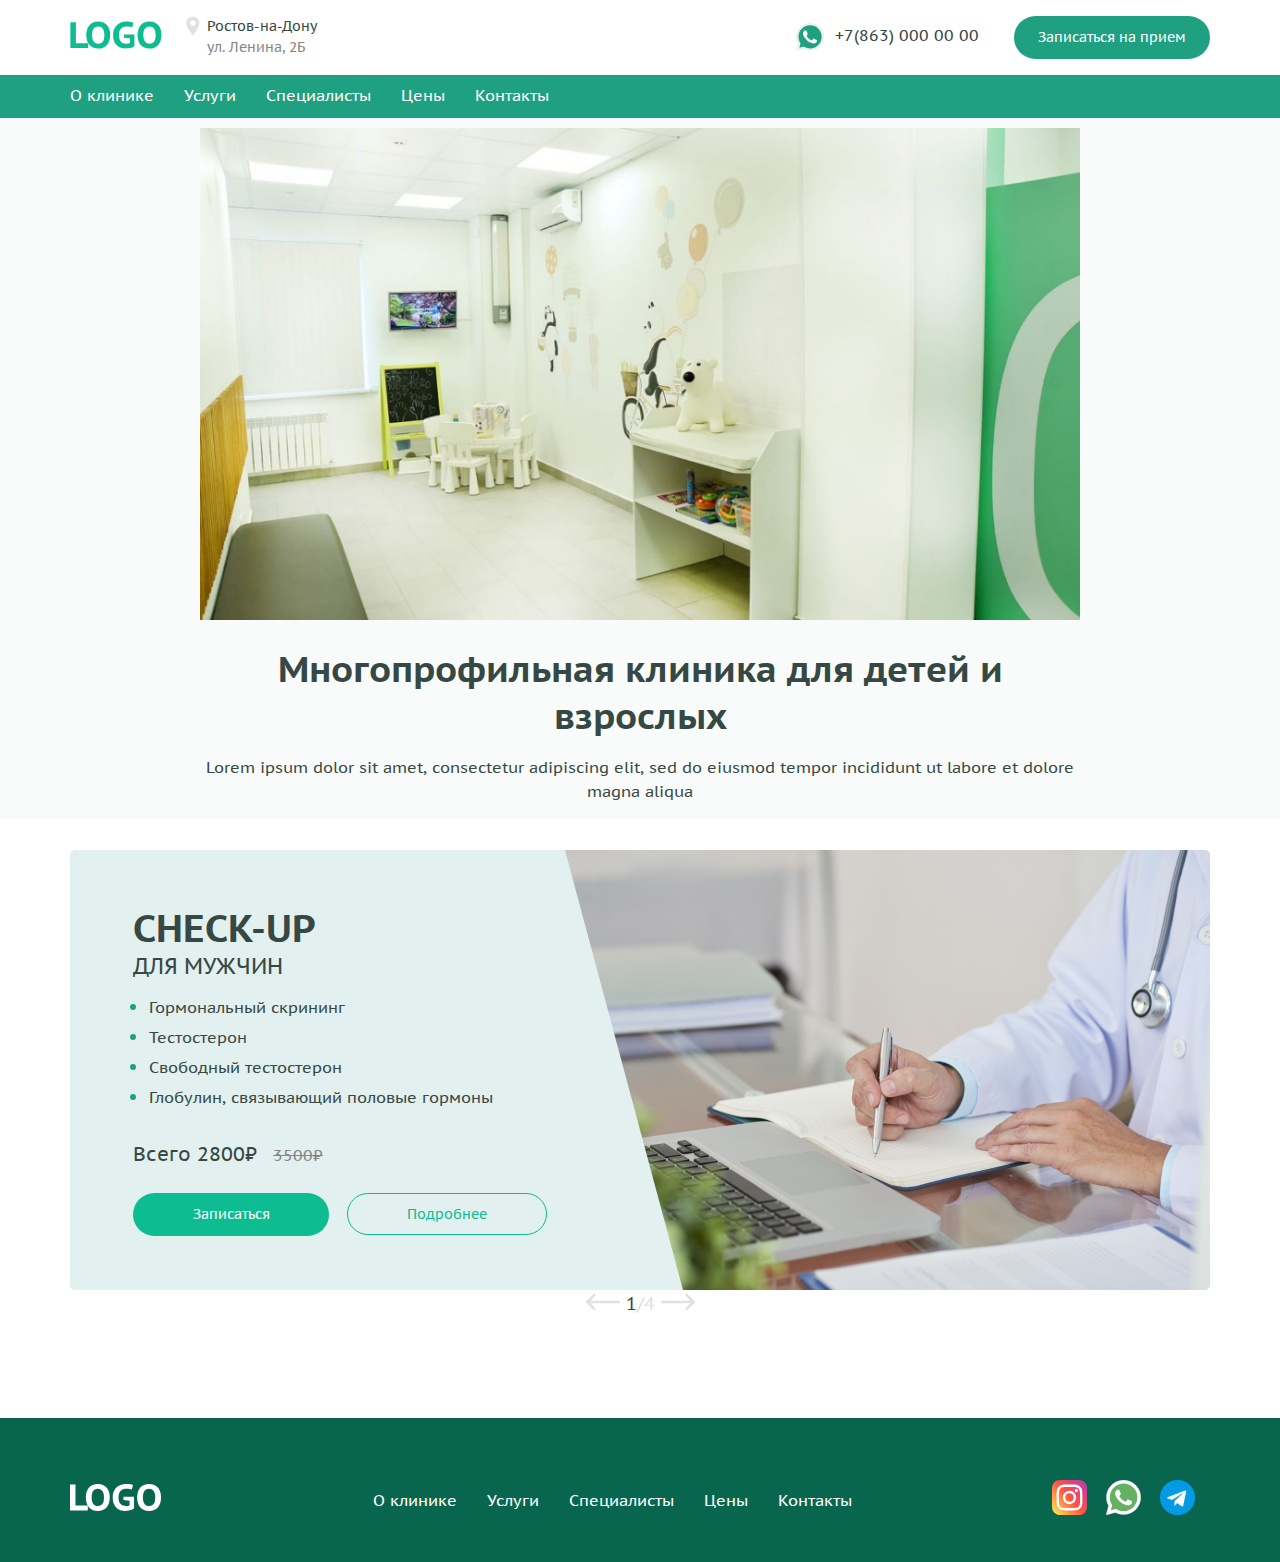
<file: index.html>
<!DOCTYPE html>
<html lang="ru">
  <head>
    <meta charset="UTF-8" />
    <meta http-equiv="X-UA-Compatible" content="IE=edge" />
    <meta name="viewport" content="width=device-width, initial-scale=1.0" />
    <link href="img/favicon.ico" rel="icon" type="image/x-icon" />
    <link rel="preconnect" href="https://fonts.googleapis.com" />
    <link rel="preconnect" href="https://fonts.gstatic.com" crossorigin />
    <link
      href="https://fonts.googleapis.com/css2?family=PT+Sans+Caption&display=swap"
      rel="stylesheet"
    />
    <!-- <link rel="stylesheet" href="css/bootstrap.min.css" /> -->
    <link rel="stylesheet" href="css/style.css" />
    <script src="./js/mobileMenu.js" defer></script>
    <script src="./js/validator.js" defer></script>
    <script src="./js/modalMenu.js" defer></script>
    <script src="./js/slider.js" defer></script>
    <title>Clinic</title>
  </head>
  <body>
    <header class="mobile-fixed">
      <div class="container">
        <div class="header">
          <div class="logo-block-1">
            <div class="logo">
              <button class="menu-button">
                <span class="menu-button__line"></span>
                <span class="menu-button__line"></span>
                <span class="menu-button__line"></span>
              </button>
              <a href="#" class="logo-top"
                ><img class="logo-image" src="img/LOGO.svg" alt="Icon: LOGO"
              /></a>
            </div>
            <div class="address">
              <div class="address-icon">
                <img src="img/Point.svg" alt="Icon: Point" />
              </div>
              <div class="address-block">
                <h4 class="address-city">Ростов-на-Дону</h4>
                <h4 class="address-street">ул. Ленина, 2Б</h4>
              </div>
            </div>
          </div>
          <div class="logo-block-2">
            <div class="phone">
              <img
                src="img/whatsapp.svg"
                alt="Icon: WhatsApp"
                class="phone-whatsapp"
              />
              <div class="new-address-block">
                <a class="phone-tel" href="tel:+7(863) 000 00 00"
                  >+7(863) 000 00 00</a
                >
                <h4 class="address-city address-city--mob">Ростов-на-Дону</h4>
              </div>
            </div>
            <button class="appointment">
              <span class="appointment-span">Записаться на прием</span>
            </button>
          </div>
        </div>
        <!-- /.header -->
      </div>
      <!-- /.container -->
      <nav class="navbar-top">
        <div class="container">
          <div class="clinic-block">
            <ul class="clinic-list">
              <li class="clinic-item">
                <a href="#" class="clinic-item__link">О клинике</a>
              </li>
              <li class="clinic-item">
                <a href="#" class="clinic-item__link">Услуги</a>
              </li>
              <li class="clinic-item">
                <a href="#" class="clinic-item__link">Специалисты</a>
              </li>
              <li class="clinic-item">
                <a href="#" class="clinic-item__link">Цены</a>
              </li>
              <li class="clinic-item">
                <a href="#" class="clinic-item__link">Контакты</a>
              </li>
            </ul>
          </div>
        </div>
      </nav>
      <!-- /.navbar-top -->
    </header>

    <menu>
      <!-- <a class="close-btn" href="#close">&times;</a> -->
      <div class="container">
        <ul class="mobile-list">
          <li class="mobile-item">
            <a class="mobile-item__link" href="#">О клинике</a>
          </li>
          <li class="mobile-item">
            <a class="mobile-item__link" href="#">Услуги</a>
          </li>
          <li class="mobile-item">
            <a class="mobile-item__link" href="#">Специалисты</a>
          </li>
          <li class="mobile-item">
            <a class="mobile-item__link" href="#">Цены</a>
          </li>
          <li class="mobile-item">
            <a class="mobile-item__link" href="#">Контакты</a>
          </li>
          <button class="appointment appointment--menu">
            <span class="appointment-span appointment-span--menu"
              >Записаться на прием</span
            >
          </button>
        </ul>
      </div>
    </menu>

    <section class="main">
      <div class="container">
        <div class="main-block">
          <div class="main-article">
            <h1 class="main-article__title">
              Многопрофильная клиника для детей и взрослых
            </h1>
            <h3 class="main-article__subtitle">
              Lorem ipsum dolor sit amet, consectetur adipiscing elit, sed do
              eiusmod tempor incididunt ut labore et dolore magna aliqua
            </h3>
          </div>
          <!-- /.main-article -->
          <div class="main-image">
            <img
              src="img/Clinic.png"
              alt="Icon: Clinic"
              class="main-image__hospital"
            />
          </div>
          <!-- /.main-image -->
        </div>
        <!-- /.main-block -->
      </div>
    </section>
    <!-- /.main-->
    <section class="check">
      <div class="container">
        <div class="check-block check-block--active">
          <h2 class="check-title">
            Check-UP<span class="check-subtitle">для мужчин</span>
          </h2>
          <ul class="check-list">
            <li class="check-item">Гормональный скрининг</li>
            <li class="check-item">Тестостерон</li>
            <li class="check-item">Свободный тестостерон</li>
            <li class="check-item">Глобулин, связывающий половые гормоны</li>
          </ul>
          <h3 class="check-price">
            Всего 2800₽<span class="check-cross">3500₽</span>
          </h3>
          <button class="check-btn">Записаться</button>
          <a class="check-link" href="#">Подробнее</a>
        </div>
        <!-- /.check-block -->

        <div class="check-block">
          <h2 class="check-title">
            Check-UP<span class="check-subtitle">для женщин</span>
          </h2>
          <ul class="check-list">
            <li class="check-item">Гормональный скрининг</li>
            <li class="check-item">Тестостерон</li>
            <li class="check-item">Свободный тестостерон</li>
            <li class="check-item">Глобулин, связывающий половые гормоны</li>
          </ul>
          <h3 class="check-price">
            Всего 2800₽<span class="check-cross">3500₽</span>
          </h3>
          <button class="check-btn">Записаться</button>
          <a class="check-link" href="#">Подробнее</a>
        </div>
        <!-- /.check-block -->

        <div class="check-block">
          <h2 class="check-title">
            Check-UP<span class="check-subtitle">для детей</span>
          </h2>
          <ul class="check-list">
            <li class="check-item">Гормональный скрининг</li>
            <li class="check-item">Тестостерон</li>
            <li class="check-item">Свободный тестостерон</li>
            <li class="check-item">Глобулин, связывающий половые гормоны</li>
          </ul>
          <h3 class="check-price">
            Всего 2800₽<span class="check-cross">3500₽</span>
          </h3>
          <button class="check-btn">Записаться</button>
          <a class="check-link" href="#">Подробнее</a>
        </div>
        <!-- /.check-block -->

        <div class="check-block">
          <h2 class="check-title">
            Check-UP<span class="check-subtitle">для кошек</span>
          </h2>
          <ul class="check-list">
            <li class="check-item">Гормональный скрининг</li>
            <li class="check-item">Тестостерон</li>
            <li class="check-item">Свободный тестостерон</li>
            <li class="check-item">Глобулин, связывающий половые гормоны</li>
          </ul>
          <h3 class="check-price">
            Всего 2800₽<span class="check-cross">3500₽</span>
          </h3>
          <button class="check-btn">Записаться</button>
          <a class="check-link" href="#">Подробнее</a>
        </div>
        <!-- /.check-block -->

        <div class="check-btns">
          <button class="check-prev">
            <img
              src="img/prev.svg"
              alt="Icon: Arrow: Previous"
              class="arrow-prev"
            />
          </button>
          <span class="check-start">1</span><span class="check-end">/4</span>

          <button class="check-next">
            <img
              src="img/next.svg"
              alt="Icon: Arrow: Next"
              class="arrow-next"
            />
          </button>
        </div>
        <!-- /.check-btns -->
      </div>
      <!-- /.container -->
    </section>
    <!-- /.check -->
    <footer class="footer">
      <div class="container">
        <div class="footer-block">
          <div class="footer-logo">
            <a href="index.html" class="logo-bottom"
              ><img
                src="img/LOGO-footer.svg"
                alt="Icon: Logo"
                class="footer-image"
            /></a>
          </div>
          <div class="footer-about">
            <ul class="footer-list">
              <li class="footer-item">
                <a href="#" class="footer-link">О клинике</a>
              </li>
              <li class="footer-item">
                <a href="#" class="footer-link">Услуги</a>
              </li>
              <li class="footer-item">
                <a href="#" class="footer-link">Специалисты</a>
              </li>
              <li class="footer-item">
                <a href="#" class="footer-link">Цены</a>
              </li>
              <li class="footer-item">
                <a href="#" class="footer-link">Контакты</a>
              </li>
            </ul>
          </div>
          <div class="footer-social">
            <a
              href="https://www.instagram.com"
              target="_blank"
              class="footer-social__link"
              ><img
                class="footer-instagram"
                src="img/insta.svg"
                alt="Icon: Instagram"
            /></a>
            <a
              href="https://www.whatsapp.com/?lang=ru"
              target="_blank"
              class="footer-social__link"
              ><img
                class="footer-whatsapp"
                src="img/whatsapp-footer.png"
                alt="Icon: WhatsApp"
            /></a>
            <a
              href="https://web.telegram.org/z/"
              target="_blank"
              class="footer-social__link"
              ><img
                class="footer-telegram"
                src="img/telegram.svg"
                alt="Icon: Telegram"
            /></a>
          </div>
        </div>
        <!-- /.footer-block -->
      </div>
      <!-- /.container -->
    </footer>
    <!-- /.footer -->

    <div class="popup">
      <div class="popup-content">
        <button class="popup-close">&times;</button>
        <div class="main-form">
          <h3 class="popup-title">Введите свои данные для записи!</h3>
          <form action="send.php" method="POST" id="form3" name="user_form">
            <div class="form-inputs">
              <input
                type="text"
                class="form-name"
                id="form3-name"
                name="user_name"
                placeholder="Ваше имя"
                required
              />
            </div>
            <div class="form-inputs">
              <input
                type="tel"
                class="form-phone"
                id="form3-phone"
                name="user_phone"
                placeholder="Ваш номер телефона"
                data-phone-pattern="+7 (___) ___-__-__"
                required
              />
            </div>
            <div class="form-inputs">
              <input
                type="email"
                class="form-email"
                id="form3-email"
                name="user_email"
                placeholder="Ваш E-mail"
              />
            </div>
            <button class="btn form-btn" type="submit">
              Записаться на прием
            </button>
          </form>
        </div>
      </div>
    </div>
  </body>
</html>
</file>
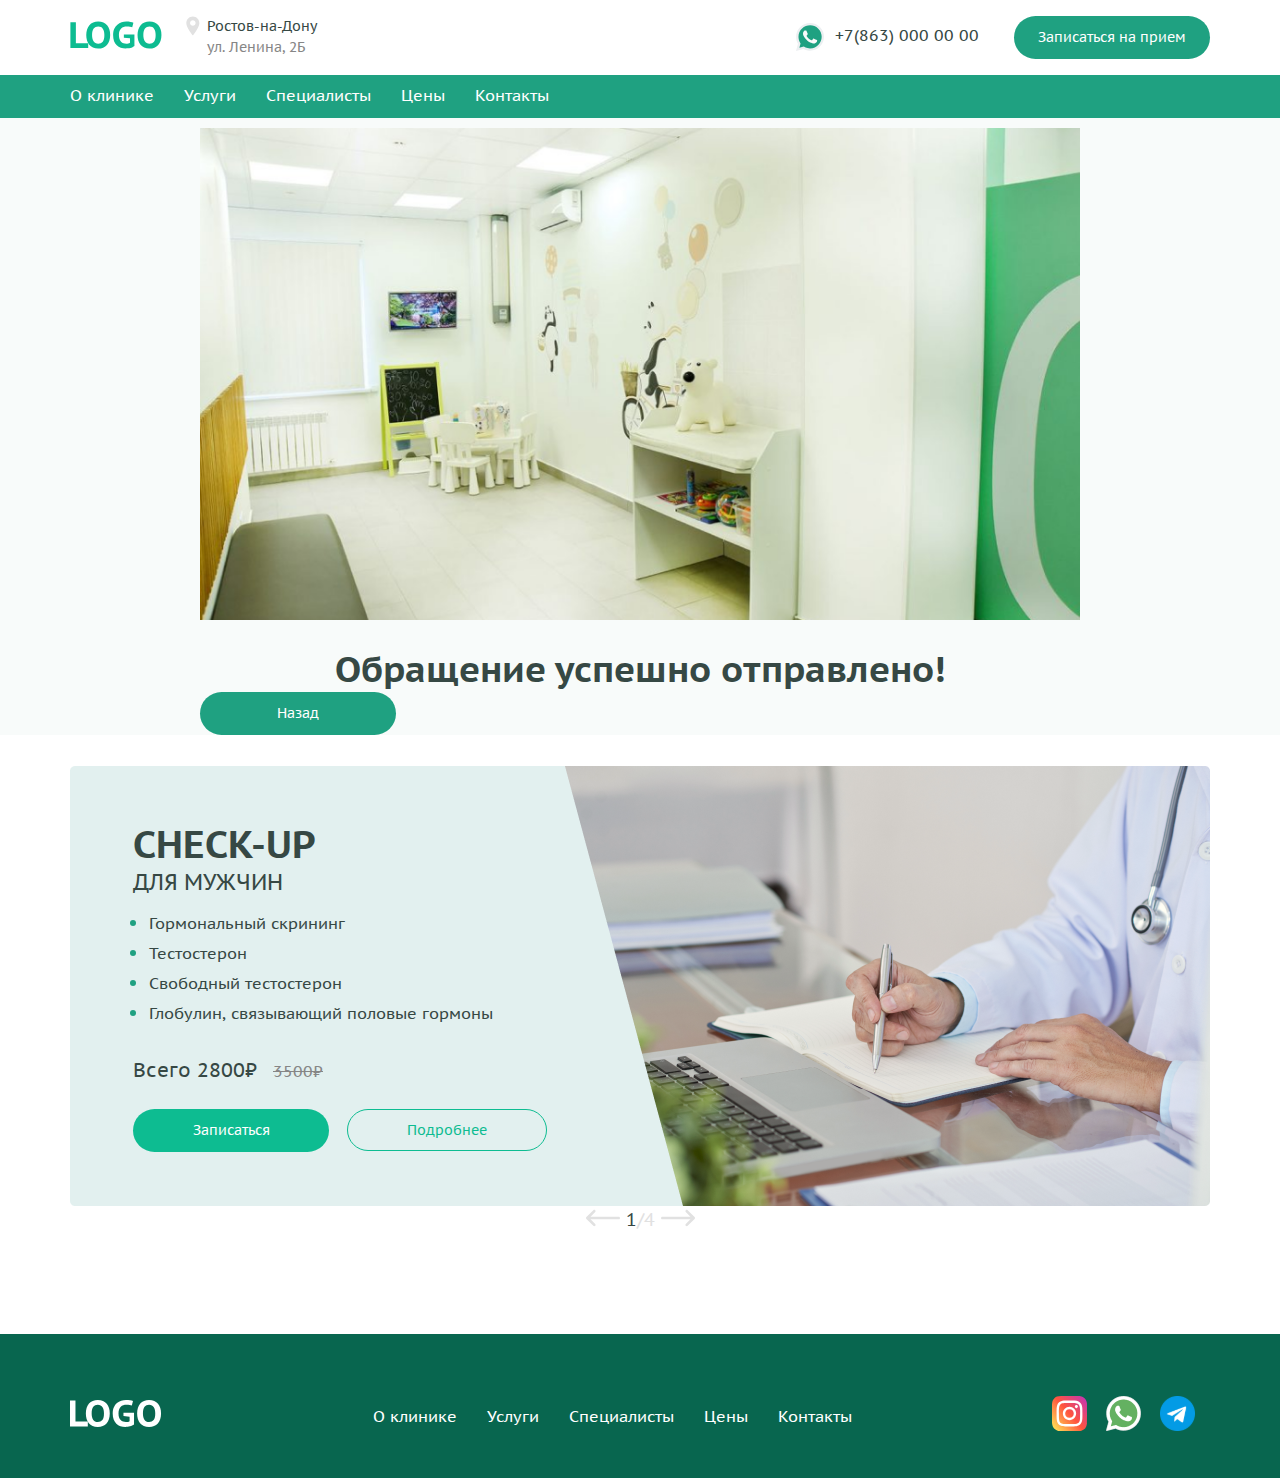
<file: thankyou.html>
<!DOCTYPE html>
<html lang="ru">
  <head>
    <meta charset="UTF-8" />
    <meta http-equiv="X-UA-Compatible" content="IE=edge" />
    <meta name="viewport" content="width=device-width, initial-scale=1.0" />
    <link href="img/favicon.ico" rel="icon" type="image/x-icon" />
    <link rel="preconnect" href="https://fonts.googleapis.com" />
    <link rel="preconnect" href="https://fonts.gstatic.com" crossorigin />
    <link
      href="https://fonts.googleapis.com/css2?family=PT+Sans+Caption&display=swap"
      rel="stylesheet"
    />
    <!-- <link rel="stylesheet" href="css/bootstrap.min.css" /> -->
    <link rel="stylesheet" href="css/style.css" />
    <script src="./js/mobileMenu.js" defer></script>
    <script src="./js/validator.js" defer></script>
    <script src="./js/modalMenu.js" defer></script>
    <script src="./js/slider.js" defer></script>
    <title>Clinic</title>
  </head>
  <body>
    <header class="mobile-fixed">
      <div class="container">
        <div class="header">
          <div class="logo-block-1">
            <div class="logo">
              <button class="menu-button">
                <span class="menu-button__line"></span>
                <span class="menu-button__line"></span>
                <span class="menu-button__line"></span>
              </button>
              <a href="#" class="logo-top"
                ><img class="logo-image" src="img/LOGO.svg" alt="Icon: LOGO"
              /></a>
            </div>
            <div class="address">
              <div class="address-icon">
                <img src="img/Point.svg" alt="Icon: Point" />
              </div>
              <div class="address-block">
                <h4 class="address-city">Ростов-на-Дону</h4>
                <h4 class="address-street">ул. Ленина, 2Б</h4>
              </div>
            </div>
          </div>
          <div class="logo-block-2">
            <div class="phone">
              <img
                src="img/whatsapp.svg"
                alt="Icon: WhatsApp"
                class="phone-whatsapp"
              />
              <div class="new-address-block">
                <a class="phone-tel" href="tel:+7(863) 000 00 00"
                  >+7(863) 000 00 00</a
                >
                <h4 class="address-city address-city--mob">Ростов-на-Дону</h4>
              </div>
            </div>
            <button class="appointment">
              <span class="appointment-span">Записаться на прием</span>
            </button>
          </div>
        </div>
        <!-- /.header -->
      </div>
      <!-- /.container -->
      <nav class="navbar-top">
        <div class="container">
          <div class="clinic-block">
            <ul class="clinic-list">
              <li class="clinic-item">
                <a href="#" class="clinic-item__link">О клинике</a>
              </li>
              <li class="clinic-item">
                <a href="#" class="clinic-item__link">Услуги</a>
              </li>
              <li class="clinic-item">
                <a href="#" class="clinic-item__link">Специалисты</a>
              </li>
              <li class="clinic-item">
                <a href="#" class="clinic-item__link">Цены</a>
              </li>
              <li class="clinic-item">
                <a href="#" class="clinic-item__link">Контакты</a>
              </li>
            </ul>
          </div>
        </div>
      </nav>
      <!-- /.navbar-top -->
    </header>

    <menu>
      <!-- <a class="close-btn" href="#close">&times;</a> -->
      <div class="container">
        <ul class="mobile-list">
          <li class="mobile-item">
            <a class="mobile-item__link" href="#">О клинике</a>
          </li>
          <li class="mobile-item">
            <a class="mobile-item__link" href="#">Услуги</a>
          </li>
          <li class="mobile-item">
            <a class="mobile-item__link" href="#">Специалисты</a>
          </li>
          <li class="mobile-item">
            <a class="mobile-item__link" href="#">Цены</a>
          </li>
          <li class="mobile-item">
            <a class="mobile-item__link" href="#">Контакты</a>
          </li>
          <button class="appointment appointment--menu">
            <span class="appointment-span appointment-span--menu"
              >Записаться на прием</span
            >
          </button>
        </ul>
      </div>
    </menu>

    <section class="main">
      <div class="container">
        <div class="main-block">
          <div class="main-article">
            <h1 class="main-article__title">Обращение успешно отправлено!</h1>
            <button
              class="appointment appointment__back"
              onclick="history.back(-2); return false;"
            >
              <span class="appointment-span appointment-span__back">Назад</span>
            </button>
          </div>
          <!-- /.main-article -->
          <div class="main-image">
            <img
              src="img/Clinic.png"
              alt="Icon: Clinic"
              class="main-image__hospital"
            />
          </div>
          <!-- /.main-image -->
        </div>
        <!-- /.main-block -->
      </div>
    </section>
    <!-- /.main-->
    <section class="check">
      <div class="container">
        <div class="check-block check-block--active">
          <h2 class="check-title">
            Check-UP<span class="check-subtitle">для мужчин</span>
          </h2>
          <ul class="check-list">
            <li class="check-item">Гормональный скрининг</li>
            <li class="check-item">Тестостерон</li>
            <li class="check-item">Свободный тестостерон</li>
            <li class="check-item">Глобулин, связывающий половые гормоны</li>
          </ul>
          <h3 class="check-price">
            Всего 2800₽<span class="check-cross">3500₽</span>
          </h3>
          <button class="check-btn">Записаться</button>
          <a class="check-link" href="#">Подробнее</a>
        </div>
        <!-- /.check-block -->

        <div class="check-block">
          <h2 class="check-title">
            Check-UP<span class="check-subtitle">для женщин</span>
          </h2>
          <ul class="check-list">
            <li class="check-item">Гормональный скрининг</li>
            <li class="check-item">Тестостерон</li>
            <li class="check-item">Свободный тестостерон</li>
            <li class="check-item">Глобулин, связывающий половые гормоны</li>
          </ul>
          <h3 class="check-price">
            Всего 2800₽<span class="check-cross">3500₽</span>
          </h3>
          <button class="check-btn">Записаться</button>
          <a class="check-link" href="#">Подробнее</a>
        </div>
        <!-- /.check-block -->

        <div class="check-block">
          <h2 class="check-title">
            Check-UP<span class="check-subtitle">для детей</span>
          </h2>
          <ul class="check-list">
            <li class="check-item">Гормональный скрининг</li>
            <li class="check-item">Тестостерон</li>
            <li class="check-item">Свободный тестостерон</li>
            <li class="check-item">Глобулин, связывающий половые гормоны</li>
          </ul>
          <h3 class="check-price">
            Всего 2800₽<span class="check-cross">3500₽</span>
          </h3>
          <button class="check-btn">Записаться</button>
          <a class="check-link" href="#">Подробнее</a>
        </div>
        <!-- /.check-block -->

        <div class="check-block">
          <h2 class="check-title">
            Check-UP<span class="check-subtitle">для кошек</span>
          </h2>
          <ul class="check-list">
            <li class="check-item">Гормональный скрининг</li>
            <li class="check-item">Тестостерон</li>
            <li class="check-item">Свободный тестостерон</li>
            <li class="check-item">Глобулин, связывающий половые гормоны</li>
          </ul>
          <h3 class="check-price">
            Всего 2800₽<span class="check-cross">3500₽</span>
          </h3>
          <button class="check-btn">Записаться</button>
          <a class="check-link" href="#">Подробнее</a>
        </div>
        <!-- /.check-block -->

        <div class="check-btns">
          <button class="check-prev">
            <img
              src="img/prev.svg"
              alt="Icon: Arrow: Previous"
              class="arrow-prev"
            />
          </button>
          <span class="check-start">1</span><span class="check-end">/4</span>

          <button class="check-next">
            <img
              src="img/next.svg"
              alt="Icon: Arrow: Next"
              class="arrow-next"
            />
          </button>
        </div>
        <!-- /.check-btns -->
      </div>
      <!-- /.container -->
    </section>
    <!-- /.check -->
    <footer class="footer">
      <div class="container">
        <div class="footer-block">
          <div class="footer-logo">
            <a href="index.html" class="logo-bottom"
              ><img
                src="img/LOGO-footer.svg"
                alt="Icon: Logo"
                class="footer-image"
            /></a>
          </div>
          <div class="footer-about">
            <ul class="footer-list">
              <li class="footer-item">
                <a href="#" class="footer-link">О клинике</a>
              </li>
              <li class="footer-item">
                <a href="#" class="footer-link">Услуги</a>
              </li>
              <li class="footer-item">
                <a href="#" class="footer-link">Специалисты</a>
              </li>
              <li class="footer-item">
                <a href="#" class="footer-link">Цены</a>
              </li>
              <li class="footer-item">
                <a href="#" class="footer-link">Контакты</a>
              </li>
            </ul>
          </div>
          <div class="footer-social">
            <a
              href="https://www.instagram.com"
              target="_blank"
              class="footer-social__link"
              ><img
                class="footer-instagram"
                src="img/insta.svg"
                alt="Icon: Instagram"
            /></a>
            <a
              href="https://www.whatsapp.com/?lang=ru"
              target="_blank"
              class="footer-social__link"
              ><img
                class="footer-whatsapp"
                src="img/whatsapp-footer.png"
                alt="Icon: WhatsApp"
            /></a>
            <a
              href="https://web.telegram.org/z/"
              target="_blank"
              class="footer-social__link"
              ><img
                class="footer-telegram"
                src="img/telegram.svg"
                alt="Icon: Telegram"
            /></a>
          </div>
        </div>
        <!-- /.footer-block -->
      </div>
      <!-- /.container -->
    </footer>
    <!-- /.footer -->

    <div class="popup">
      <div class="popup-content">
        <button class="popup-close">&times;</button>
        <div class="main-form">
          <h3 class="popup-title">Введите свои данные для записи!</h3>
          <form action="send.php" method="POST" id="form3" name="user_form">
            <div class="form-inputs">
              <input
                type="text"
                class="form-name"
                id="form3-name"
                name="user_name"
                placeholder="Ваше имя"
                required
              />
            </div>
            <div class="form-inputs">
              <input
                type="tel"
                class="form-phone"
                id="form3-phone"
                name="user_phone"
                placeholder="Ваш номер телефона"
                data-phone-pattern="+7 (___) ___-__-__"
                required
              />
            </div>
            <div class="form-inputs">
              <input
                type="email"
                class="form-email"
                id="form3-email"
                name="user_email"
                placeholder="Ваш E-mail"
              />
            </div>
            <button class="btn form-btn" type="submit">
              Записаться на прием
            </button>
          </form>
        </div>
      </div>
    </div>
  </body>
</html>
</file>
<file: css/style.css>
*{-webkit-box-sizing:border-box;box-sizing:border-box}.container{max-width:1140px;margin:auto}/*! normalize.css v8.0.1 | MIT License | github.com/necolas/normalize.css */html{line-height:1.15;-webkit-text-size-adjust:100%}body{margin:0}main{display:block}h1{font-size:2em;margin:0.67em 0}hr{-webkit-box-sizing:content-box;box-sizing:content-box;height:0;overflow:visible}pre{font-family:monospace, monospace;font-size:1em}a{background-color:transparent}abbr[title]{border-bottom:none;text-decoration:underline;-webkit-text-decoration:underline dotted;text-decoration:underline dotted}b,strong{font-weight:bolder}code,kbd,samp{font-family:monospace, monospace;font-size:1em}small{font-size:80%}sub,sup{font-size:75%;line-height:0;position:relative;vertical-align:baseline}sub{bottom:-0.25em}sup{top:-0.5em}img{border-style:none}button,input,optgroup,select,textarea{font-family:inherit;font-size:100%;line-height:1.15;margin:0}button,input{overflow:visible}button,select{text-transform:none}button,[type="button"],[type="reset"],[type="submit"]{-webkit-appearance:button}button::-moz-focus-inner,[type="button"]::-moz-focus-inner,[type="reset"]::-moz-focus-inner,[type="submit"]::-moz-focus-inner{border-style:none;padding:0}button:-moz-focusring,[type="button"]:-moz-focusring,[type="reset"]:-moz-focusring,[type="submit"]:-moz-focusring{outline:1px dotted ButtonText}fieldset{padding:0.35em 0.75em 0.625em}legend{-webkit-box-sizing:border-box;box-sizing:border-box;color:inherit;display:table;max-width:100%;padding:0;white-space:normal}progress{vertical-align:baseline}textarea{overflow:auto}[type="checkbox"],[type="radio"]{-webkit-box-sizing:border-box;box-sizing:border-box;padding:0}[type="number"]::-webkit-inner-spin-button,[type="number"]::-webkit-outer-spin-button{height:auto}[type="search"]{-webkit-appearance:textfield;outline-offset:-2px}[type="search"]::-webkit-search-decoration{-webkit-appearance:none}::-webkit-file-upload-button{-webkit-appearance:button;font:inherit}details{display:block}summary{display:list-item}template{display:none}[hidden]{display:none}.header{display:-webkit-box;display:-ms-flexbox;display:flex;-webkit-box-pack:justify;-ms-flex-pack:justify;justify-content:space-between;padding-top:15.62px}.logo{-ms-flex-item-align:center;-ms-grid-row-align:center;align-self:center;margin-right:24px}.logo-block-1{display:-webkit-box;display:-ms-flexbox;display:flex;-webkit-box-pack:justify;-ms-flex-pack:justify;justify-content:space-between}.logo-block-2{display:-webkit-box;display:-ms-flexbox;display:flex}.address{display:-webkit-box;display:-ms-flexbox;display:flex}.address-icon{margin-right:6.65px}.address-city{margin:0;font-family:'PT Sans Caption';font-style:normal;font-weight:400;font-size:14px;line-height:21px;color:#364844}.address-city--mob{display:none}.address-street{margin:0;font-family:'PT Sans Caption';font-style:normal;font-weight:400;font-size:14px;line-height:21px;color:#868686}.phone{display:-webkit-box;display:-ms-flexbox;display:flex;-ms-flex-item-align:center;align-self:center;margin-right:35px}.phone-whatsapp{margin-right:11px}.phone-tel{font-family:'PT Sans Caption';font-style:normal;font-weight:400;font-size:16px;line-height:24px;color:#364844;text-decoration:none}.phone-second{-ms-flex-item-align:center;-ms-grid-row-align:center;align-self:center}.appointment{width:196px;height:43px;left:1334px;top:12px;background:#1FA181;border-radius:50px;border:none;cursor:pointer}.appointment--menu{margin-top:39px;background:#F6F6F6}.appointment-span{font-family:'PT Sans Caption', sans-serif;font-style:normal;font-weight:400;font-size:14px;line-height:21px;color:#fff}.appointment-span--menu{color:#1FA181}.navbar-top{width:100%;height:43px;background-color:#1FA181}.clinic-item{margin-right:30px;margin-top:8px}.clinic-item__link{font-family:'PT Sans Caption';font-style:normal;font-weight:400;font-size:16px;line-height:24px;color:#fff;text-decoration:none;margin-top:8px;padding:0}.clinic-list{display:-webkit-box;display:-ms-flexbox;display:flex;list-style-type:none;padding:0}.menu{display:none}.menu-button{display:none}.menu-button__line{display:none}.menu-button--active{-webkit-transition:-webkit-transform 0.25s;transition:-webkit-transform 0.25s;transition:transform 0.25s;transition:transform 0.25s, -webkit-transform 0.25s}.menu-button--active span:nth-child(1){-webkit-transform:rotate(45deg);transform:rotate(45deg);-webkit-transform-origin:2px 2px;transform-origin:2px 2px}.menu-button--active span:nth-child(2){display:none}.menu-button--active span:nth-child(3){-webkit-transform:rotate(-45deg);transform:rotate(-45deg);-webkit-transform-origin:3px 3px;transform-origin:3px 3px}.main{width:100%;height:533px;background-color:#F8FBFA;position:relative}.main-block{display:-webkit-box;display:-ms-flexbox;display:flex;-webkit-box-pack:justify;-ms-flex-pack:justify;justify-content:space-between}.main-article{-ms-flex-item-align:center;-ms-grid-row-align:center;align-self:center;width:413px}.main-article__title{font-family:'PT Sans Caption';font-style:normal;font-weight:700;font-size:36px;line-height:47px;color:#364844;width:341px;margin-top:120px}.main-article__subtitle{font-family:'PT Sans Caption';font-style:normal;font-weight:400;font-size:16px;line-height:24px;color:#364844}.main-image{position:absolute;top:0;right:0}.check{padding-bottom:101px}.check-block{display:none;position:relative}.check-block::before{content:'';position:absolute;background-repeat:no-repeat;background-image:url(../img/check-img.png);z-index:-1;width:100%;height:100%;background-size:auto}.check-block--active{display:block}.check-title{font-family:'PT Sans Caption';font-style:normal;font-weight:700;font-size:38px;line-height:49px;text-transform:uppercase;color:#364844;padding:53px 63px 0 63px;margin-bottom:0}.check-subtitle{display:block;font-family:'PT Sans Caption';font-style:normal;font-weight:400;font-size:22px;line-height:28px;color:#364844}.check-list{padding-left:79px;margin-bottom:0}.check-item{font-family:'PT Sans Caption';font-style:normal;font-weight:400;font-size:16px;line-height:21px;color:#364844;margin-bottom:8px}.check-price{font-family:'PT Sans Caption';font-style:normal;font-weight:400;font-size:20px;line-height:26px;color:#364844;padding-left:63px;margin:33px 0 26px 0}.check-cross{font-family:'PT Sans Caption';font-style:normal;font-weight:400;font-size:16px;line-height:24px;-webkit-text-decoration-line:line-through;text-decoration-line:line-through;color:#868686;padding-left:16px}.check-btn{width:196px;height:43px;background-color:#0DBC91;border-radius:50px;border:none;font-family:'PT Sans Caption';font-style:normal;font-weight:400;font-size:14px;line-height:21px;text-align:center;color:#FFFFFF;margin-left:63px;margin-bottom:56px;padding:0;cursor:pointer}.check-btns{display:-webkit-box;display:-ms-flexbox;display:flex;-webkit-box-pack:center;-ms-flex-pack:center;justify-content:center}.check-start{font-family:'PT Sans Caption';font-style:normal;font-weight:400;font-size:18px;line-height:23px;color:#364844}.check-end{font-family:'PT Sans Caption';font-style:normal;font-weight:400;font-size:18px;line-height:23px;color:#E1E1E1}.check-link{width:196px;height:43px;border:1px solid #0DBC91;-webkit-box-sizing:border-box;box-sizing:border-box;border-radius:50px;font-family:'PT Sans Caption';font-style:normal;font-weight:400;font-size:14px;line-height:21px;text-align:center;color:#0DBC91;margin-left:14px;padding:11px 59px;text-decoration:none;cursor:pointer}.check-next,.check-prev{background-color:transparent;border:none;cursor:pointer}li::marker{font-size:1.1em;color:#1FA181}.footer{background-color:#08664F;height:144px}.footer-block{display:-webkit-box;display:-ms-flexbox;display:flex;-webkit-box-pack:justify;-ms-flex-pack:justify;justify-content:space-between;padding-top:54px}.footer-logo{-ms-flex-item-align:center;-ms-grid-row-align:center;align-self:center}.footer-list{display:-webkit-box;display:-ms-flexbox;display:flex}.footer-item{list-style-type:none}.footer-link{text-decoration:none;margin-right:30px;font-family:'PT Sans Caption';font-style:normal;font-weight:400;font-size:16px;line-height:24px;color:#FFFFFF}.footer-social{-ms-flex-item-align:center;-ms-grid-row-align:center;align-self:center}.footer-instagram,.footer-whatsapp,.footer-telegram{margin-right:15px}menu{position:fixed;width:100%;height:100vh;background-color:rgba(69,146,127,0.9);-webkit-backdrop-filter:blur(4px);backdrop-filter:blur(4px);left:0;margin:0;top:75px;z-index:99;display:-webkit-box;display:-ms-flexbox;display:flex;-webkit-box-align:start;-ms-flex-align:start;align-items:start;-webkit-box-pack:start;-ms-flex-pack:start;justify-content:start;-webkit-transform:translateX(-100%);transform:translateX(-100%)}body .active-menu{-webkit-transition:1s;transition:1s;padding:0;-webkit-transform:translateX(0);transform:translateX(0)}.mobile-list{margin-top:48px;list-style-type:none;width:758px;height:100vh}.mobile-item{margin-bottom:10px}.mobile-item__link{font-family:'PT Sans Caption';font-style:normal;font-weight:400;font-size:16px;line-height:24px;color:#fff;text-decoration:none;margin-top:8px;padding:0}.popup{display:none;position:fixed;left:0;top:0;bottom:0;width:100%;height:100%;z-index:9;background-color:rgba(0,0,0,0.5)}.popup-content{position:fixed;text-align:center;width:500px;height:400px;left:50%;top:10%;-webkit-transform:translateX(-50px);transform:translateX(-50%);padding:30px;background-color:#08664F;border-radius:5px}.popup-close{position:absolute;z-index:-1;top:0;right:3%;text-align:center;border:none;background:#08664F;font-size:52px;color:#19b5fe}.popup-title{font-family:'PT Sans Caption';color:#fff}.form-name,.form-phone,.form-email{display:block;left:0;margin-right:0;margin-top:20px;width:196px;height:43px;border-radius:50px;font-size:14px;font-family:'PT Sans Caption';font-style:normal;font-weight:400;border:none;padding-left:25px;color:#000}.form-inputs{display:-webkit-box;display:-ms-flexbox;display:flex;-webkit-box-pack:center;-ms-flex-pack:center;justify-content:center}.form-btn{width:196px;height:43px;background-color:#0DBC91;border-radius:50px;border:none;font-family:'PT Sans Caption';font-style:normal;font-weight:400;font-size:14px;line-height:21px;text-align:center;color:#FFFFFF;padding:0;cursor:pointer;margin-top:20px}@media (max-width: 1650px){.main{height:493px}.main-image{max-width:880px;overflow:hidden}.main-image__hospital{max-width:880px}}@media (max-width: 1490px){.main{height:100%}.main-article{width:880px;margin-top:20px}.main-article__title{width:880px;margin:auto;text-align:center}.main-article__subtitle{text-align:center}.main-block{-ms-flex-wrap:wrap;flex-wrap:wrap;-webkit-box-pack:center;-ms-flex-pack:center;justify-content:center}.main-image{padding-top:10px;-webkit-box-ordinal-group:0;-ms-flex-order:-1;order:-1;position:static;overflow:visible}}@media (max-width: 1200px){.container{max-width:970px}}@media (max-width: 992px){.container{max-width:758px}.footer-link{margin-right:20px}}@media (max-width: 885px){.mobile-fixed{position:fixed;top:0;right:0;left:0;z-index:99;background-color:white}.header{height:75px;padding:0}.address-street,.address-icon{display:none}.address-city{display:none}.address-city--mob{display:block;text-align:end}.appointment{display:none}.appointment--menu{display:block}.main{padding-top:79px}.main-image{padding:0}.main-image__hospital{max-width:100%}.main-article{max-width:100%}.main-article__title{max-width:100%}.main-article__subtitle{max-width:100%}.phone-whatsapp{display:none}.phone-tel{font-weight:700}.logo{display:-webkit-box;display:-ms-flexbox;display:flex}.logo-block-1{margin-left:35px}.menu{display:block}.menu-button{display:block;display:-webkit-box;display:-ms-flexbox;display:flex;width:19px;height:26px;padding:0;-webkit-box-align:center;-ms-flex-align:center;align-items:center;-webkit-box-pack:justify;-ms-flex-pack:justify;justify-content:space-between;-webkit-box-orient:vertical;-webkit-box-direction:normal;-ms-flex-direction:column;flex-direction:column;border:none;background-color:#fff;cursor:pointer;margin-top:2px;margin-left:17px;margin-right:43px}.menu-button__line{display:block;width:37px;height:4px;background:#1FA181}.navbar-top{display:none}}@media (min-width: 768px){.phone-tel{cursor:pointer}.phone-tel:hover{color:red}.logo-image,.footer-image{-webkit-transition:-webkit-transform 0.7s ease-in-out;transition:-webkit-transform 0.7s ease-in-out;transition:transform 0.7s ease-in-out;transition:transform 0.7s ease-in-out, -webkit-transform 0.7s ease-in-out;cursor:pointer}.logo-image:hover,.footer-image:hover{-webkit-transform:scale(1.2);transform:scale(1.2)}.logo-instagram,.logo-whatsapp,.logo-telegram,.footer-instagram,.footer-whatsapp,.footer-telegram{-webkit-transition:-webkit-transform 0.7s ease-in-out;transition:-webkit-transform 0.7s ease-in-out;transition:transform 0.7s ease-in-out;transition:transform 0.7s ease-in-out, -webkit-transform 0.7s ease-in-out;cursor:pointer}.logo-instagram:hover,.logo-whatsapp:hover,.logo-telegram:hover,.footer-instagram:hover,.footer-whatsapp:hover,.footer-telegram:hover{-webkit-transform:scale(1.2);transform:scale(1.2)}.logo-link,.footer-link{cursor:pointer}.logo-link:hover,.footer-link:hover{color:red}.clinic-item__link{cursor:pointer}.clinic-item__link:hover{color:red}.appointment:hover{background-color:#E2F0EF}.check-btn:hover{color:red}.check-link:hover{color:red}.form-btn:hover{color:black;background-color:#E2F0EF}.popup-close{cursor:pointer}}@media (max-width: 768px){.header{padding-top:30px;padding-bottom:30px}.main-article__title{font-size:26px}.footer-block{-ms-flex-pack:distribute;justify-content:space-around}.footer-list{display:none}.mobile-list{width:576px}}@media (max-width: 758px){.header{background-color:#F7F7F7}.menu-button{background-color:#F7F7F7}}@media (max-width: 576px){.main-article__title{text-align:start;max-width:71%;margin:0;margin-left:17px;line-height:40px}.main-article__subtitle{text-align:start;margin-left:17px;margin-right:10px}.check-title{font-size:32px;padding-left:17px}.check-subtitle{font-size:18px;padding-left:17px}.check-item{font-size:15px}.check-list{padding-left:34px}.check-price{padding-left:17px}.check-btn{margin-left:17px}.check-link{margin-left:17px}.mobile-list{width:480px}}@media (max-width: 536px){.check-btn{margin-bottom:12px}.check-btns{margin-top:30px}.check-link{display:block}.check-block::before{height:450px}.check-title{padding-top:30px}.popup-content{width:460px}}@media (max-width: 480px){.mobile-list{width:320px}.popup-content{width:310px}}@media (max-width: 408px){.logo-block-1{margin-left:17px}.logo-image{width:62px}.logo-top{-ms-flex-item-align:end;-ms-grid-row-align:end;align-self:end}.phone{margin-right:18px}.phone-tel{font-size:16px}.address-city__mob{font-size:13px}.main{background:#F8FBFA}.main-image__hospital{height:288px;-o-object-fit:cover;object-fit:cover}.main-article__title{line-height:34px}.main-article__subtitle{max-width:340px}.menu-button{background:#F7F7F7}}@media (max-width: 340px){.phone-tel{font-size:13px}}@media (max-width: 320px){.menu-button{margin-right:26px}.main-article__title{font-size:25px}.check-title{padding-top:23px}}
/*# sourceMappingURL=style.css.map */
</file>
